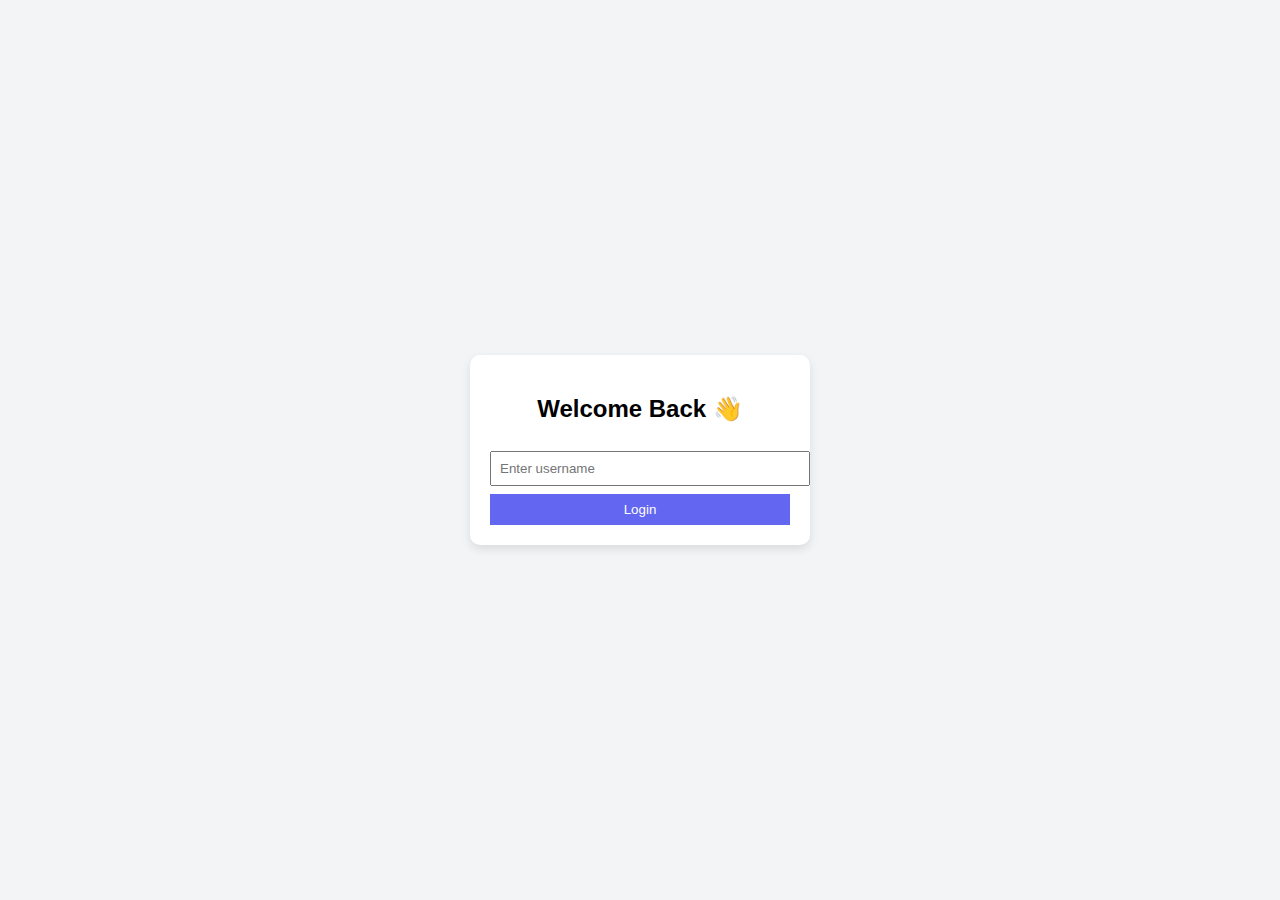
<file: index.html>
<!DOCTYPE html>
<html>
<head>
  <title>Login | Task Manager</title>
  <link rel="stylesheet" href="style.css" />
</head>
<body class="center">

<div class="card login">
  <h2>Welcome Back 👋</h2>
  <input id="username" placeholder="Enter username" />
  <button onclick="login()">Login</button>
</div>

<script>
function login(){
  const name = document.getElementById("username").value;
  if(name.trim() === "") return alert("Enter username");
  localStorage.setItem("user", name);
  window.location = "dashboard.html";
}
</script>

</body>
</html>
</file>
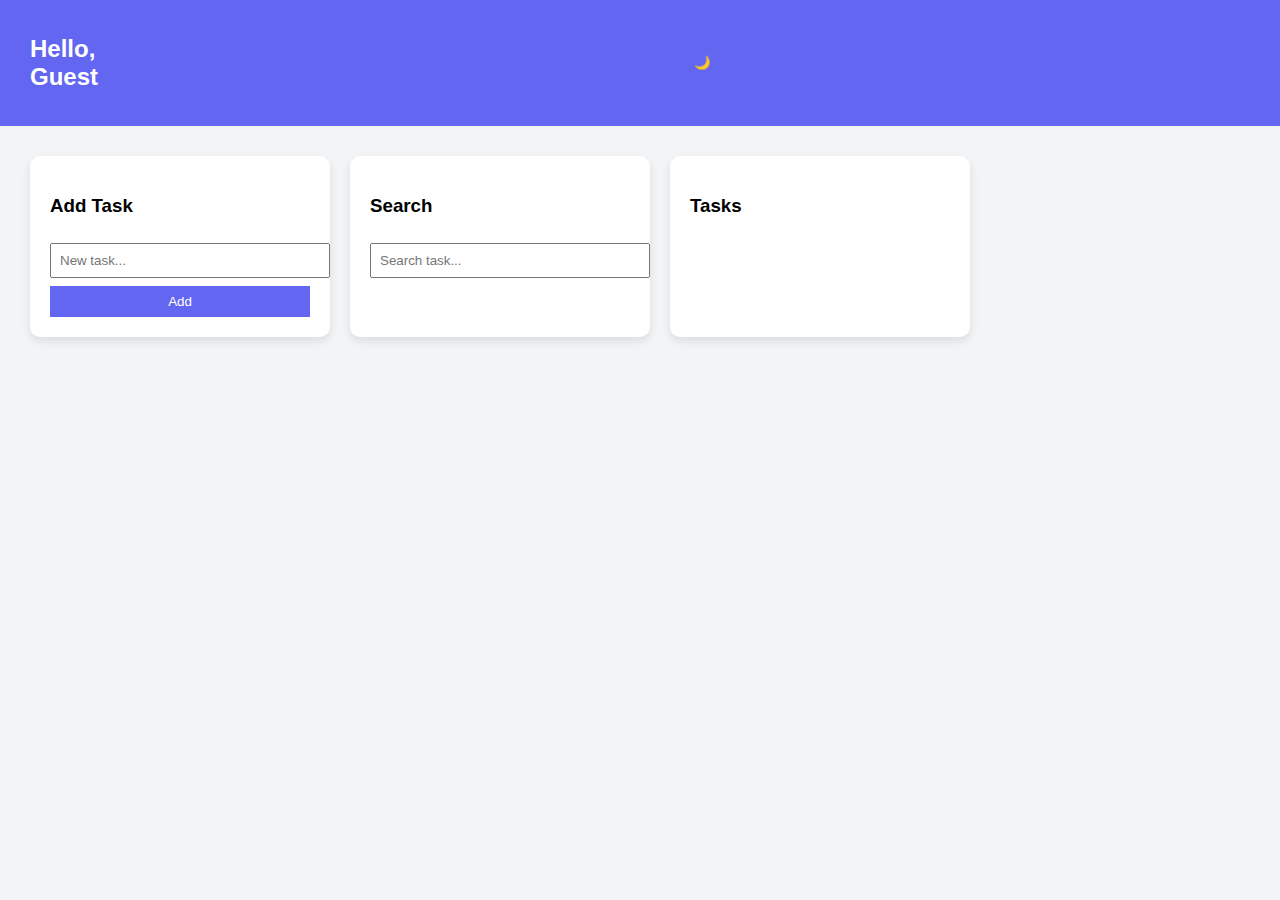
<file: dashboard.html>
<!DOCTYPE html>
<html>
<head>
  <title>Dashboard</title>
  <link rel="stylesheet" href="style.css" />
</head>
<body>

<header>
  <h2 id="welcome"></h2>
  <button onclick="toggleTheme()">🌙</button>
</header>

<div class="container">

  <div class="card">
    <h3>Add Task</h3>
    <input id="taskInput" placeholder="New task..." />
    <button onclick="addTask()">Add</button>
  </div>

  <div class="card">
    <h3>Search</h3>
    <input id="search" onkeyup="renderTasks()" placeholder="Search task..." />
  </div>

  <div class="card">
    <h3>Tasks</h3>
    <ul id="taskList"></ul>
  </div>

</div>

<script src="script.js"></script>
</body>
</html>
</file>
<file: style.css>
body {
  font-family: Arial, sans-serif;
  margin: 0;
  background: #f3f4f6;
}

.center {
  display:flex;
  justify-content:center;
  align-items:center;
  height:100vh;
}

header {
  display:flex;
  justify-content:space-between;
  padding:15px 30px;
  background:#6366f1;
  color:white;
}

.container {
  display:flex;
  gap:20px;
  padding:30px;
  flex-wrap:wrap;
}

.card {
  background:white;
  padding:20px;
  border-radius:10px;
  box-shadow:0 4px 10px rgba(0,0,0,0.1);
  width:260px;
}

.login {
  width:300px;
  text-align:center;
}

input {
  width:100%;
  padding:8px;
  margin:8px 0;
}

button {
  width:100%;
  padding:8px;
  background:#6366f1;
  color:white;
  border:none;
  cursor:pointer;
}

li {
  display:flex;
  justify-content:space-between;
  margin:5px 0;
}

.dark {
  background:#111827;
  color:white;
}

.dark .card {
  background:#1f2937;
}
</file>
